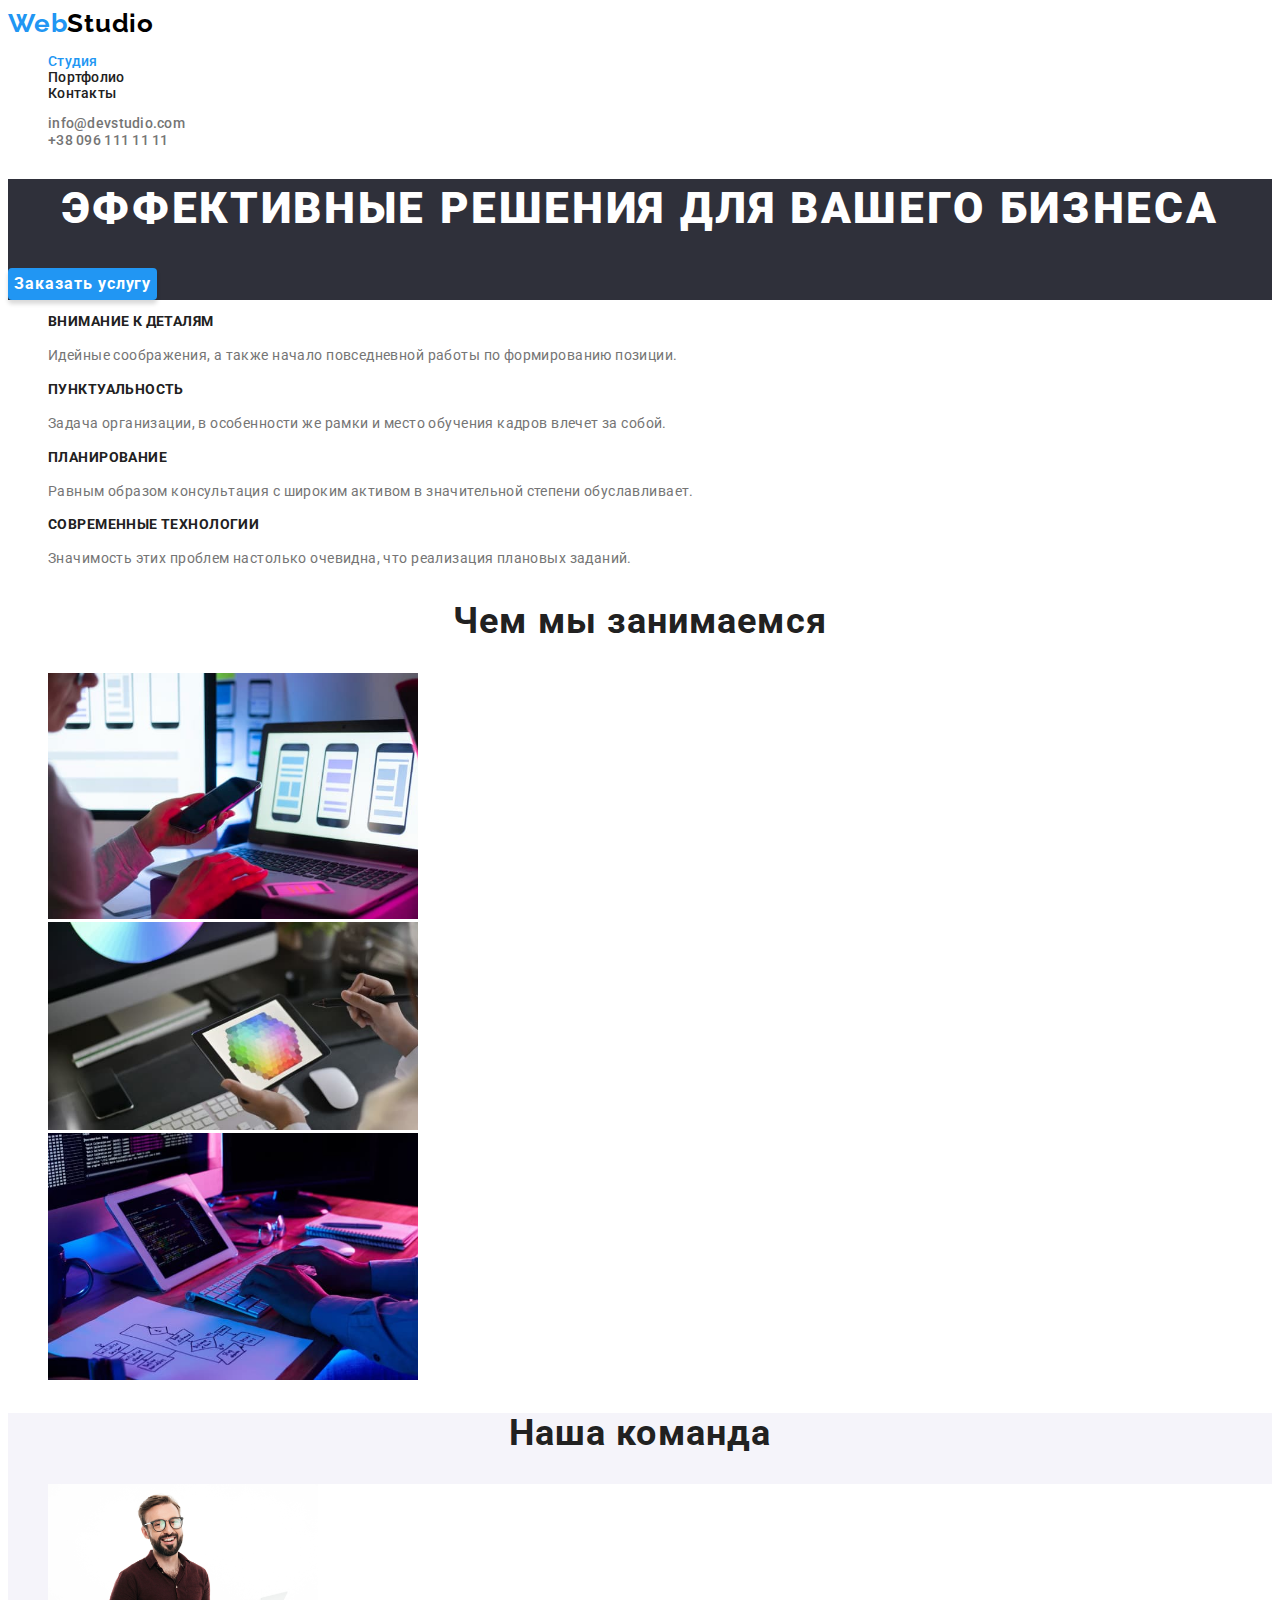
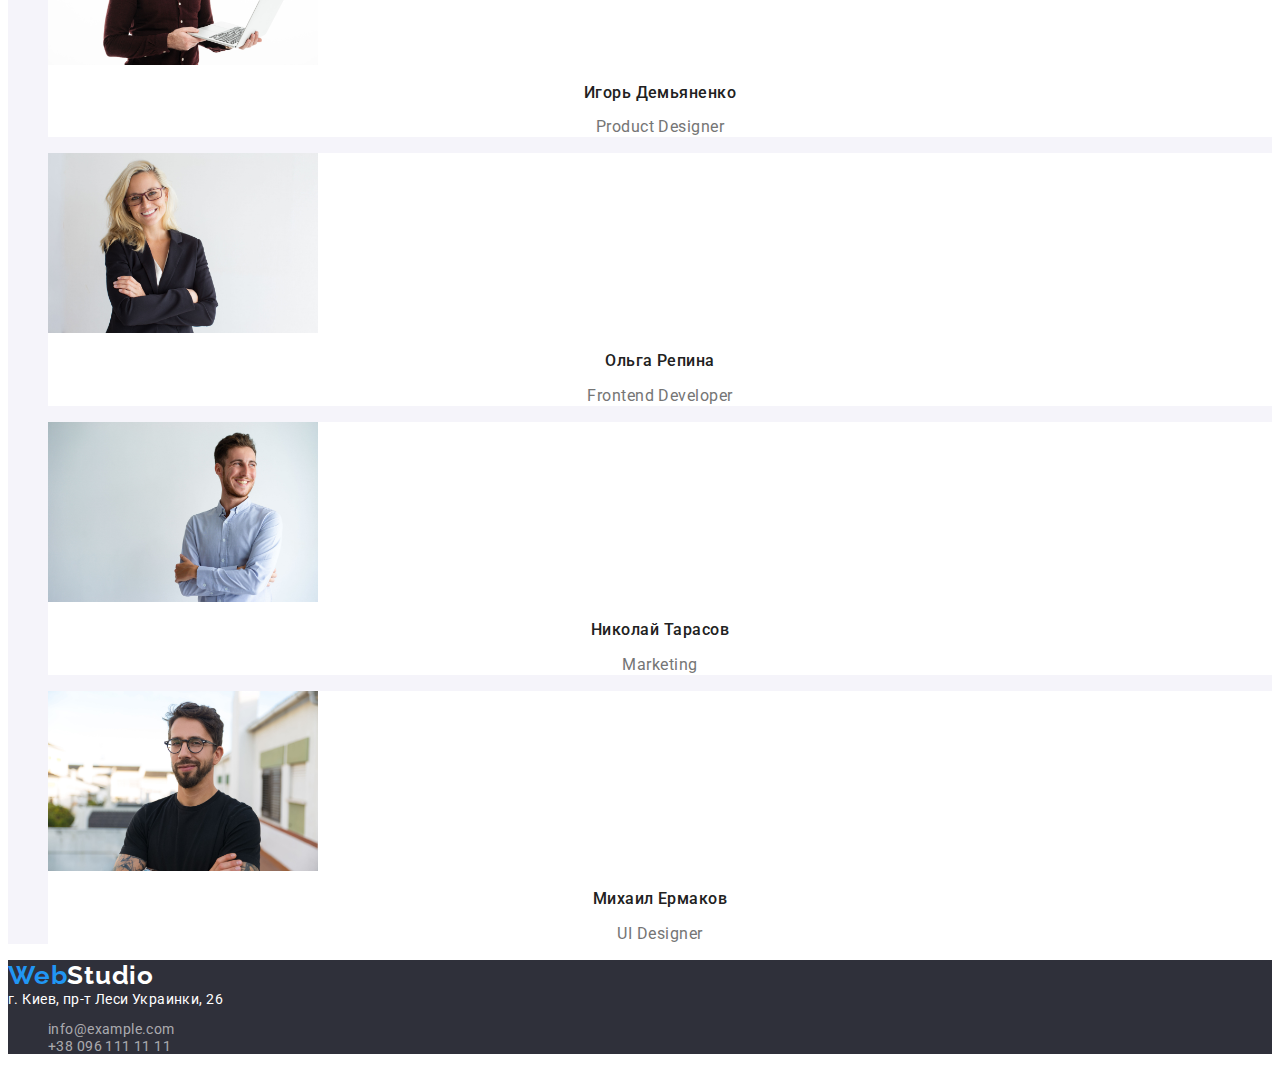
<file: index.html>
<!DOCTYPE html>
<html lang="ru">
    <head>
        <meta charset="UTF-8" />
        <meta http-equiv="X-UA-Compatible" content="IE=edge" />
        <meta name="viewport" content="width=device-width, initial-scale=1.0" />
        <title>Document</title>
        <link rel="stylesheet" href="./css/styles.css" />
        <link rel="preconnect" href="https://fonts.googleapis.com" />
        <link rel="preconnect" href="https://fonts.gstatic.com" crossorigin />
        <link
            href="https://fonts.googleapis.com/css2?family=Montserrat:wght@400;700&family=Raleway:wght@700&family=Roboto:wght@400;500;700;900&display=swap"
            rel="stylesheet"
        />
    </head>
    <body>
        <header>
            <div class="container">
                <nav>
                    <a href="./index.html" class="logo" lang="en"
                        >Web<span class="logo-second">Studio</span></a
                    >
                    <ul>
                        <li>
                            <a class="nav-link current-text" href="./index.html"
                                >Студия</a
                            >
                        </li>
                        <li>
                            <a class="nav-link" href="./portfolio.html"
                                >Портфолио</a
                            >
                        </li>
                        <li><a class="nav-link" href="#">Контакты</a></li>
                    </ul>
                </nav>
                <ul>
                    <li>
                        <a class="nav-contact" href="mailto:info@devstudio.com"
                            >info@devstudio.com</a
                        >
                    </li>
                    <li>
                        <a class="link-contact" href="tel:+380961111111"
                            >+38 096 111 11 11</a
                        >
                    </li>
                </ul>
            </div>
        </header>
        <main>
            <section class="hero">
                <div class="container">
                    <h1 class="hero-title">
                        Эффективные решения для вашего бизнеса
                    </h1>
                    <button class="hero-btn" type="button">
                        Заказать услугу
                    </button>
                </div>
            </section>
            <section>
                <h2 hidden class="hidden-title" lang="en">benefits</h2>
                <div class="container">
                    <ul>
                        <li>
                            <h3 class="benefits-title">Внимание к деталям</h3>
                            <p class="benefits-text">
                                Идейные соображения, а также начало повседневной
                                работы по формированию позиции.
                            </p>
                        </li>
                        <li>
                            <h3 class="benefits-title">Пунктуальность</h3>
                            <p class="benefits-text">
                                Задача организации, в особенности же рамки и
                                место обучения кадров влечет за собой.
                            </p>
                        </li>
                        <li>
                            <h3 class="benefits-title">Планирование</h3>
                            <p class="benefits-text">
                                Равным образом консультация с широким активом в
                                значительной степени обуславливает.
                            </p>
                        </li>
                        <li>
                            <h3 class="benefits-title">
                                Современные технологии
                            </h3>
                            <p class="benefits-text">
                                Значимость этих проблем настолько очевидна, что
                                реализация плановых заданий.
                            </p>
                        </li>
                    </ul>
                </div>
            </section>
            <section>
                <div class="container">
                    <h2 class="about-title">Чем мы занимаемся</h2>
                    <ul>
                        <li>
                            <img
                                src="./images/img1.jpeg"
                                alt="Веб разработка"
                                width="370"
                            />
                        </li>
                        <li>
                            <img
                                src="./images/img2.jpeg"
                                alt="Мобильный дизайн"
                                width="370"
                            />
                        </li>
                        <li>
                            <img
                                src="./images/img3.jpeg"
                                alt="Графический дизайн"
                                width="370"
                            />
                        </li>
                    </ul>
                </div>
            </section>
            <section class="team">
                <div class="container">
                    <h2 class="team-title">Наша команда</h2>
                    <ul>
                        <li class="team-img">
                            <img
                                src="./images/photo1.jpeg"
                                alt="Игорь Демьяненко"
                                width="270"
                            />
                            <h3 class="team-name">Игорь Демьяненко</h3>
                            <p class="team-text">Product Designer</p>
                        </li>
                        <li class="team-img">
                            <img
                                src="./images/photo2.jpeg"
                                alt="Ольга Репина"
                                width="270"
                            />
                            <h3 class="team-name">Ольга Репина</h3>
                            <p class="team-text">Frontend Developer</p>
                        </li>
                        <li class="team-img">
                            <img
                                src="./images/photo3.jpeg"
                                alt="Николай Тарасов"
                                width="270"
                            />
                            <h3 class="team-name">Николай Тарасов</h3>
                            <p class="team-text">Marketing</p>
                        </li>
                        <li class="team-img">
                            <img
                                src="./images/photo4.jpeg"
                                alt="Михаил Ермаков"
                                width="270"
                            />
                            <h3 class="team-name">Михаил Ермаков</h3>
                            <p class="team-text">UI Designer</p>
                        </li>
                    </ul>
                </div>
            </section>
        </main>
        <footer>
            <a href="./index.html" class="logo" lang="en"
                >Web<span class="logo-footer">Studio</span></a
            >
            <address class="adress">г. Киев, пр-т Леси Украинки, 26</address>
            <ul>
                <li>
                    <a class="footer-text" href="mailto:info@example.com"
                        >info@example.com</a
                    >
                </li>
                <li>
                    <a class="footer-text" href="tel:+380961111111"
                        >+38 096 111 11 11</a
                    >
                </li>
            </ul>
        </footer>
    </body>
</html>
</file>
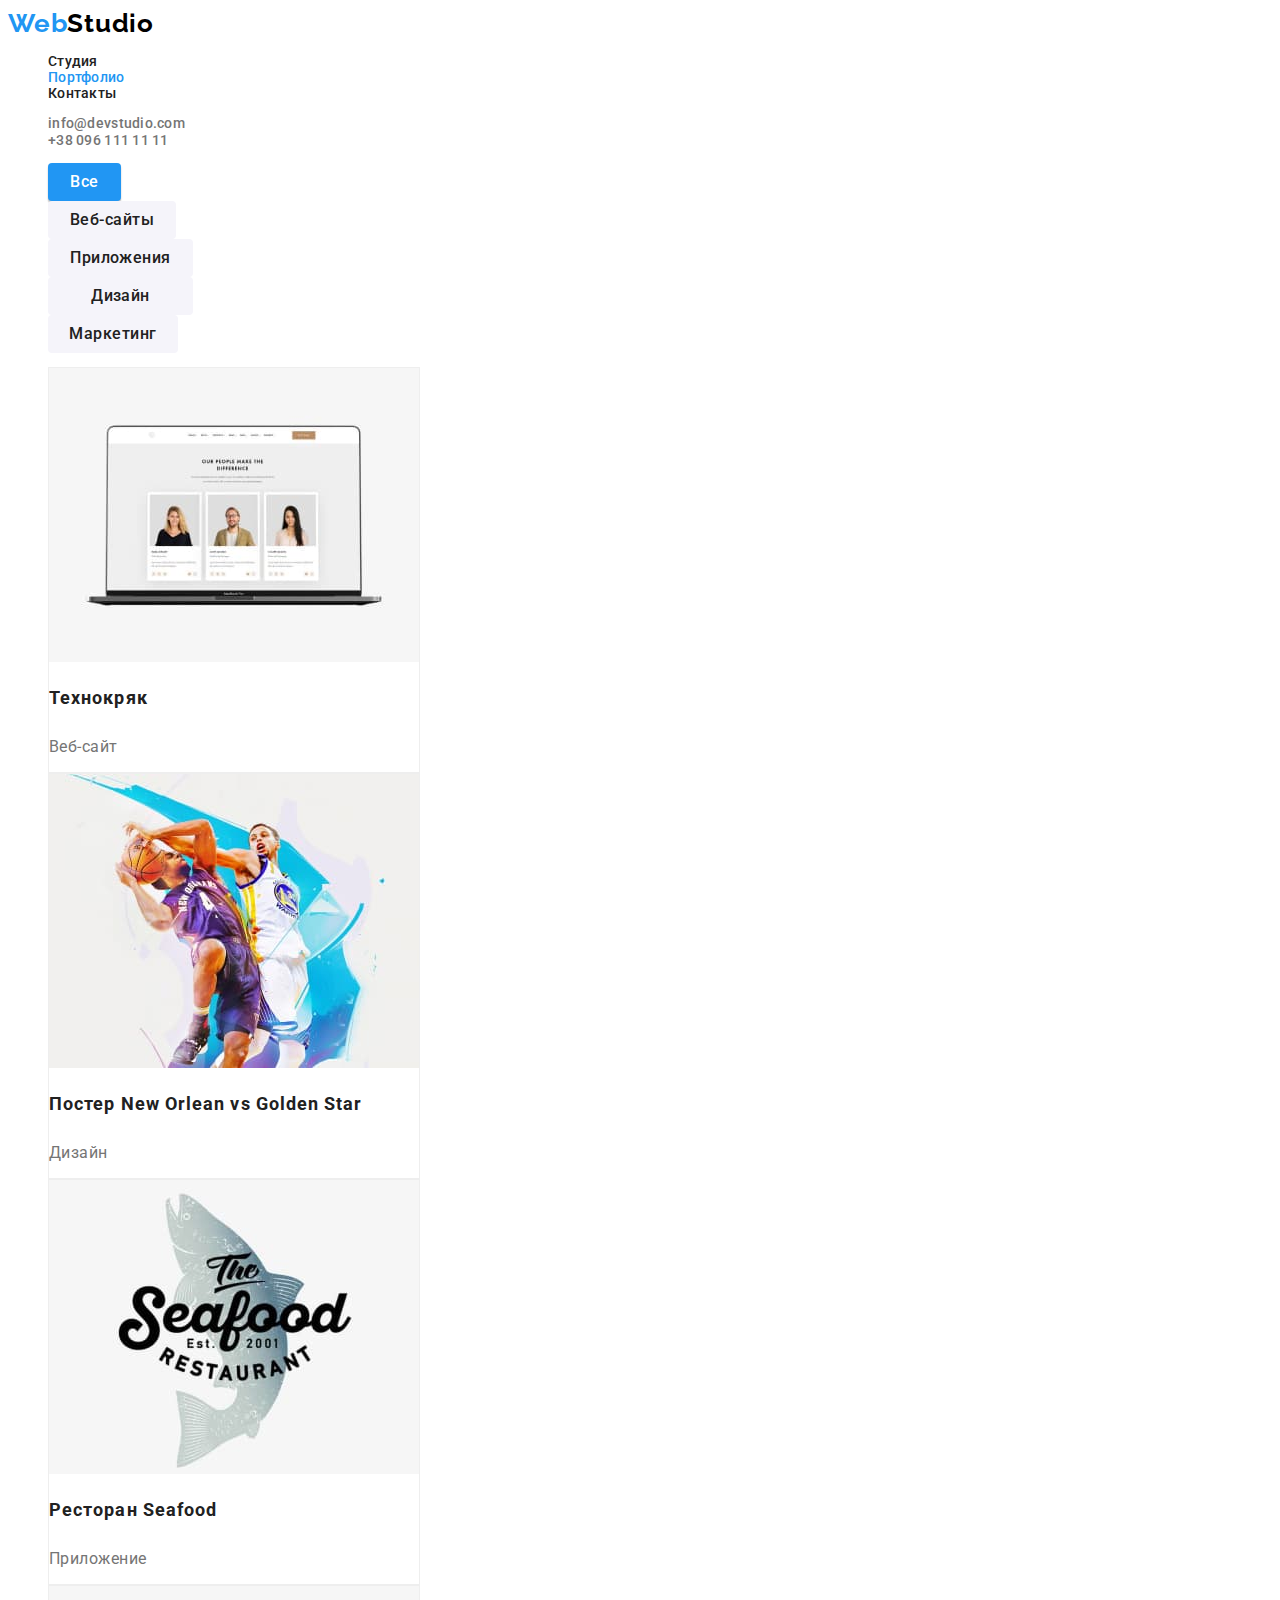
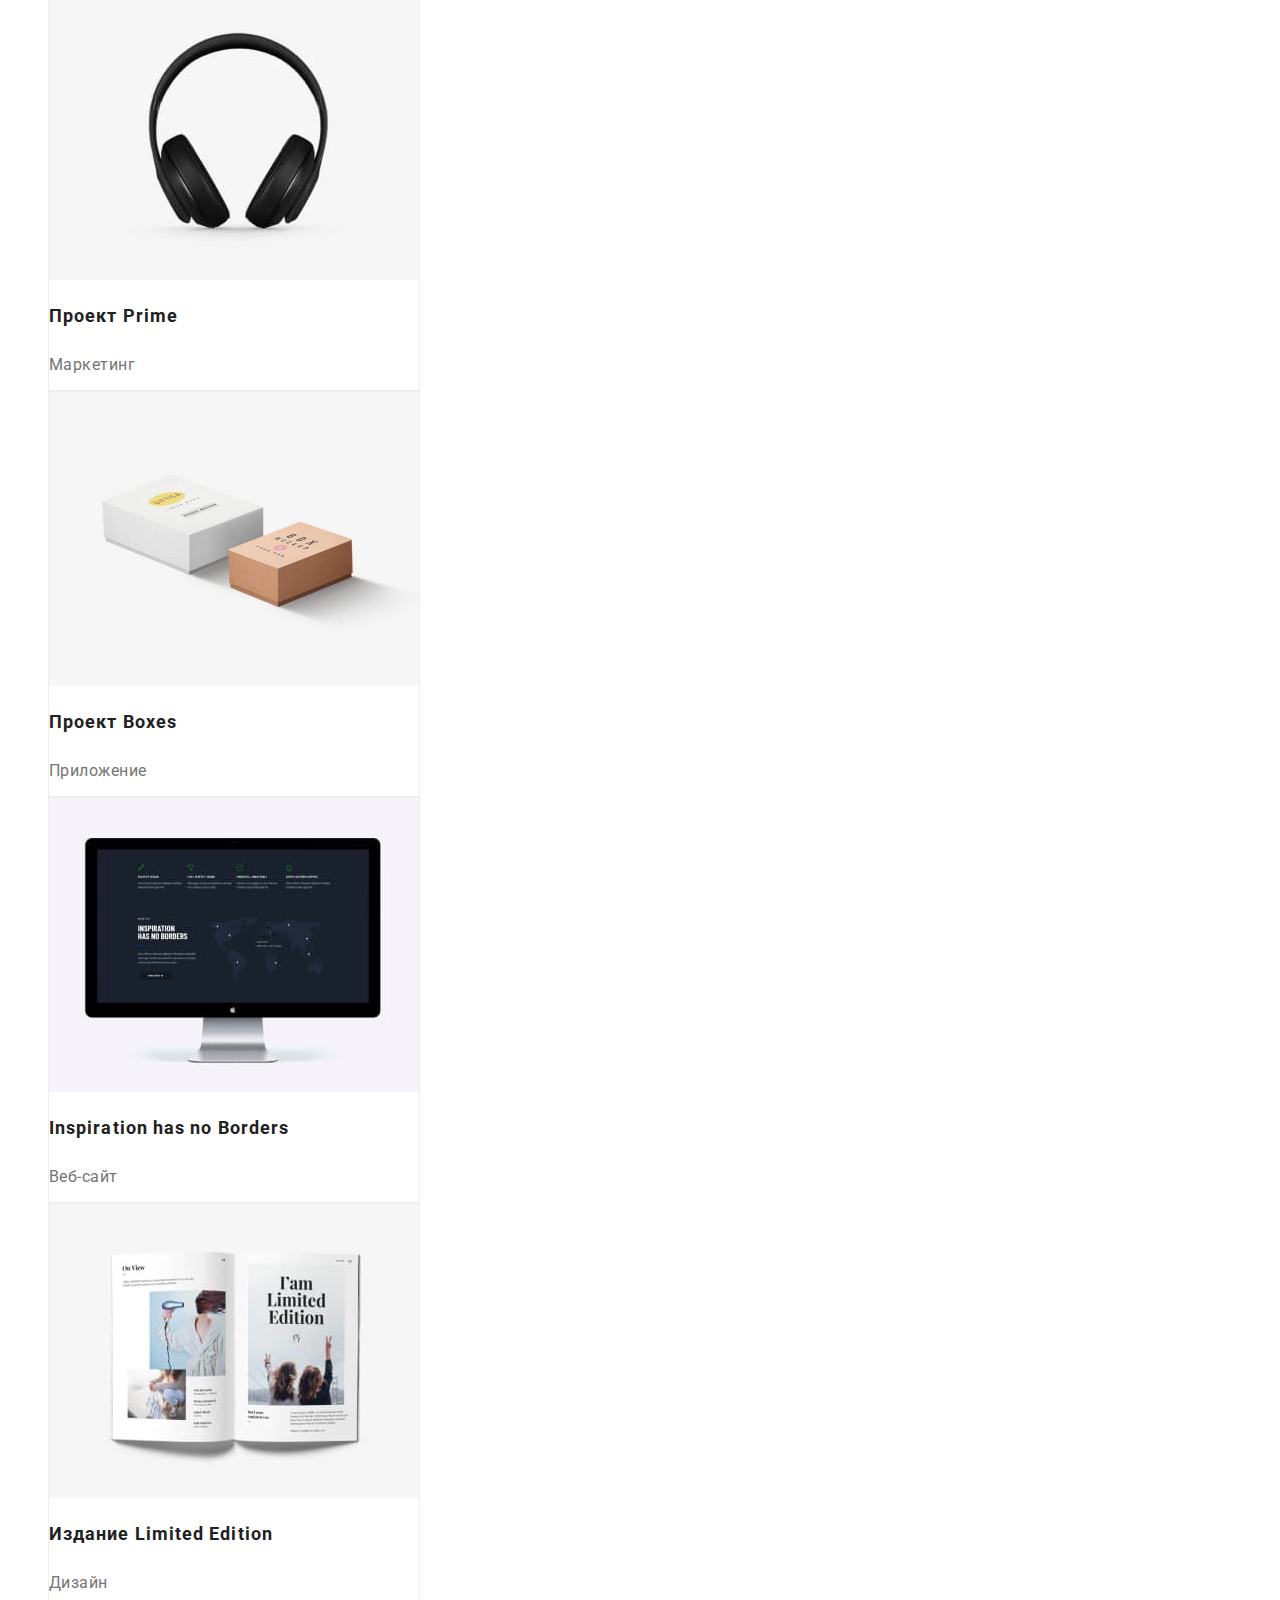
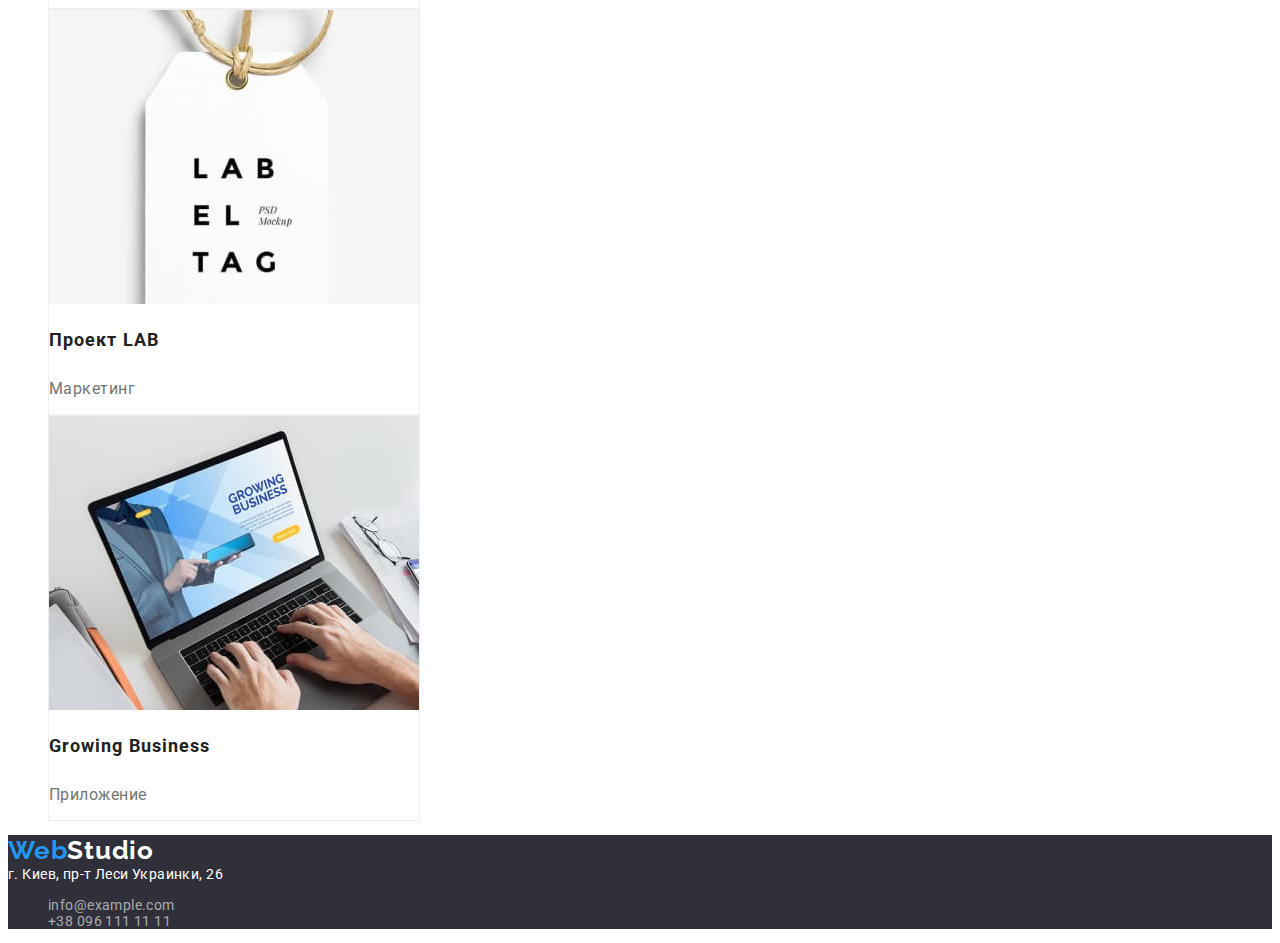
<file: portfolio.html>
<!DOCTYPE html>
<html lang="ru">
    <head>
        <meta charset="UTF-8" />
        <meta http-equiv="X-UA-Compatible" content="IE=edge" />
        <meta name="viewport" content="width=device-width, initial-scale=1.0" />
        <title>Document</title>
        <link rel="stylesheet" href="./css/styles.css" />
        <link rel="preconnect" href="https://fonts.googleapis.com" />
        <link rel="preconnect" href="https://fonts.gstatic.com" crossorigin />
        <link
            href="https://fonts.googleapis.com/css2?family=Montserrat:wght@400;700&family=Raleway:wght@700&family=Roboto:wght@400;500;700;900&display=swap"
            rel="stylesheet"
        />
    </head>
    <body>
        <header>
            <div class="container">
                <nav>
                    <a href="./index.html" class="logo" lang="en"
                        >Web<span class="logo-second">Studio</span></a
                    >
                    <ul>
                        <li>
                            <a class="nav-link" href="./index.html">Студия</a>
                        </li>
                        <li>
                            <a
                                class="nav-link current-text"
                                href="./portfolio.html"
                                >Портфолио</a
                            >
                        </li>
                        <li><a class="nav-link" href="#">Контакты</a></li>
                    </ul>
                </nav>
                <ul>
                    <li>
                        <a class="nav-contact" href="mailto:info@devstudio.com"
                            >info@devstudio.com</a
                        >
                    </li>
                    <li>
                        <a class="link-contact" href="tel:+380961111111"
                            >+38 096 111 11 11</a
                        >
                    </li>
                </ul>
            </div>
        </header>
        <main>
            <section>
                <div class="container">
                    <h1 hidden class="hidden-title" lang="en">Portfolio</h1>
                    <ul>
                        <li>
                            <button class="btn-vse current" type="button">
                                Все
                            </button>
                        </li>
                        <li>
                            <button class="btn-website" type="button">
                                Веб-сайты
                            </button>
                        </li>
                        <li>
                            <button class="btn-app" type="button">
                                Приложения
                            </button>
                        </li>
                        <li>
                            <button class="btn-design" type="button">
                                Дизайн
                            </button>
                        </li>
                        <li>
                            <button class="btn-marketing" type="button">
                                Маркетинг
                            </button>
                        </li>
                    </ul>

                    <ul>
                        <li class="item-portfolio">
                            <img
                                src="./images/img11.jpg"
                                alt="Технокряк"
                                width="370"
                                height="294"
                            />
                            <h2 class="title-portfolio">Технокряк</h2>
                            <p class="text-portfolio">Веб-сайт</p>
                        </li>
                        <li class="item-portfolio">
                            <img
                                src="./images/img22.jpg"
                                alt="Постер New Orlean vs Golden Star"
                                width="370"
                                height="294"
                            />
                            <h2 class="title-portfolio">
                                Постер New Orlean vs Golden Star
                            </h2>
                            <p class="text-portfolio">Дизайн</p>
                        </li>
                        <li class="item-portfolio">
                            <img
                                src="./images/img33.jpg"
                                alt="Ресторан Seafood"
                                width="370"
                                height="294"
                            />
                            <h2 class="title-portfolio">Ресторан Seafood</h2>
                            <p class="text-portfolio">Приложение</p>
                        </li>
                        <li class="item-portfolio">
                            <img
                                src="./images/img44.jpg"
                                alt="Проект Prime"
                                width="370"
                                height="294"
                            />
                            <h2 class="title-portfolio">Проект Prime</h2>
                            <p class="text-portfolio">Маркетинг</p>
                        </li>
                        <li class="item-portfolio">
                            <img
                                src="./images/img55.jpg"
                                alt="Проект Boxes"
                                width="370"
                                height="294"
                            />
                            <h2 class="title-portfolio">Проект Boxes</h2>
                            <p class="text-portfolio">Приложение</p>
                        </li>
                        <li class="item-portfolio">
                            <img
                                src="./images/img66.jpg"
                                alt="Inspiration has no Borders"
                                width="370"
                                height="294"
                            />
                            <h2 class="title-portfolio">
                                Inspiration has no Borders
                            </h2>
                            <p class="text-portfolio">Веб-сайт</p>
                        </li>
                        <li class="item-portfolio">
                            <img
                                src="./images/img77.jpg"
                                alt="Издание Limited Edition"
                                width="370"
                                height="294"
                            />
                            <h2 class="title-portfolio">
                                Издание Limited Edition
                            </h2>
                            <p class="text-portfolio">Дизайн</p>
                        </li>
                        <li class="item-portfolio">
                            <img
                                src="./images/img88.jpg"
                                alt="Проект LAB"
                                width="370"
                                height="294"
                            />
                            <h2 class="title-portfolio">Проект LAB</h2>
                            <p class="text-portfolio">Маркетинг</p>
                        </li>
                        <li class="item-portfolio">
                            <img
                                src="./images/img99.jpg"
                                alt="Growing Business"
                                width="370"
                                height="294"
                            />
                            <h2 class="title-portfolio">Growing Business</h2>
                            <p class="text-portfolio">Приложение</p>
                        </li>
                    </ul>
                </div>
            </section>
        </main>
        <footer>
            <a href="./index.html" class="logo" lang="en"
                >Web<span class="logo-footer">Studio</span></a
            >
            <address class="adress">г. Киев, пр-т Леси Украинки, 26</address>
            <ul>
                <li>
                    <a class="footer-text" href="mailto:info@example.com"
                        >info@example.com</a
                    >
                </li>
                <li>
                    <a class="footer-text" href="tel:+380961111111"
                        >+38 096 111 11 11</a
                    >
                </li>
            </ul>
        </footer>
    </body>
</html>
</file>
<file: css/styles.css>
:root {
    --text-color: #212121;
    --background-btn: #f5f4fa;
    --btncolor-hover: #2196f3;
    --btntext-hover: #ffffff;
    --font-size: 14px;
}

body {
    font-family: Roboto, sans-serif;
    color: var(--text-color);
    font-size: var(--font-size);
}

a {
    text-decoration: none;
    color: inherit;
}

li {
    list-style-type: none;
}

.logo {
    font-family: 'Raleway', sans-serif;
    font-style: normal;
    font-weight: 700;
    font-size: 26px;
    line-height: 1.2;
    letter-spacing: 0.03em;
    color: #2196f3;
}

.logo-second {

    color: #000000;
}

.nav-link {
    font-weight: 500;
    font-size: var(--font-size)
    line-height: 1.14;
    letter-spacing: 0.02em;
    color: var(--text-color);
}

.nav-link:focus,
.nav-link:hover {

    color: var(--btncolor-hover);
}

.nav-contact {
    font-weight: 500;
    font-size: 14px;
    line-height: 1.14;
    letter-spacing: 0.02em;

    color: #757575;
}

.link-contact {

    font-weight: 500;
    font-size: 14px;
    line-height: 1.14;
    letter-spacing: 0.02em;
    color: #757575;
}

.link-contact:hover,
.link-contact:focus,
.nav-contact:hover,
.nav-contact:focus {

    font-weight: 500;
    font-size: var(--font-size);
    line-height: 1.14;
    letter-spacing: 0.02em;
    color: var(--btncolor-hover);
}

.hero-title {

    font-weight: 900;
    font-size: 44px;
    line-height: 1.36;
    text-align: center;
    letter-spacing: 0.06em;
    text-transform: uppercase;
    color: #ffffff;
}

.hero {
    background-color: #2f303a;
}

.hero-btn {
    background: #2196f3;
    box-shadow: 0px 4px 4px rgba(0, 0, 0, 0.15);
    border-radius: 4px;
    font-family: 'Roboto';
    font-style: normal;
    font-weight: 700;
    font-size: 16px;
    line-height: 1.87;
    display: flex;
    align-items: center;
    text-align: center;
    letter-spacing: 0.06em;
    color: #ffffff;
}

.hero-btn:hover,
.hero-btn:focus {
    background: #188ce8;
}

.benefits-title {
    font-family: 'Roboto';
    font-style: normal;
    font-weight: 700;
    font-size: var(--font-size);
    line-height: 1.14;
    letter-spacing: 0.03em;
    text-transform: uppercase;
    color: var(--text-color);
}

.benefits-text {
    font-family: 'Roboto';
    font-size: var(--font-size);
    line-height: 1.71;
    letter-spacing: 0.03em;
    color: #757575;
}

.about-title {
    font-weight: 700;
    font-size: 36px;
    line-height: 1.16;
    text-align: center;
    letter-spacing: 0.03em;
    color: var(--text-color);
}

.team-title {
    font-weight: 700;
    font-size: 36px;
    line-height: 1.16;
    text-align: center;
    letter-spacing: 0.03em;
    color: var(--text-color);
}

.team-name {
    font-weight: 500;
    font-size: 16px;
    line-height: 1.18;
    text-align: center;
    letter-spacing: 0.03em;
    color: var(--text-color);
}

.team {
    background: #f5f4fa;
}

.team-img {
    background: #ffffff;
}

.team-text {
    font-size: 16px;
    line-height: 1.18;
    text-align: center;
    letter-spacing: 0.03em;
    color: #757575;
}

footer {
    background: #2f303a;
}

.logo-footer {
    font-family: 'Raleway';
    font-style: normal;
    font-weight: 700;
    font-size: 26px;
    line-height: 1.19;
    letter-spacing: 0.03em;
    color: #ffffff;
}

.adress {
    font-family: 'Roboto';
    font-style: normal;
    font-weight: 400;
    font-size: var(--font-size);
    line-height: 1.17;
    letter-spacing: 0.03em;
    color: #ffffff;
}

.footer-text {
    font-family: 'Roboto';
    font-size: var(--font-size);
    line-height: 1.17;
    letter-spacing: 0.03em;
    color: rgba(255, 255, 255, 0.6);
}

.footer-text:hover,
.footer-text:focus {
    color: var(--btncolor-hover);
}

.btn-vse {
    width: 73px;
    height: 38px;
    left: 495px;
    top: 174px;
    background: var(--background-btn);
    box-shadow: 0px 3px 1px rgba(0, 0, 0, 0.1), 0px 1px 2px rgba(0, 0, 0, 0.08),
        0px 2px 2px rgba(0, 0, 0, 0.12);
    border-radius: 4px;
    font-family: 'Roboto';
    font-style: normal;
    font-weight: 500;
    font-size: 16px;
    line-height: 1.62;
    text-align: center;
    letter-spacing: 0.03em;
    color: var(--text-color);
}

.btn-vse:hover,
.btn-vse:focus {

    color: #ffffff;
    background-color: var(--btncolor-hover);
}

.btn-website {
    width: 128px;
    height: 38px;
    left: 576px;
    top: 174px;
    background: var(--background-btn);
    border-radius: 4px;
    font-family: 'Roboto';
    font-style: normal;
    font-weight: 500;
    font-size: 16px;
    line-height: 1.62;
    text-align: center;
    letter-spacing: 0.03em;
    color: var(--text-color);
}

.btn-website:hover,
.btn-website:focus {
 
    color: #ffffff;
    background-color: var(--btncolor-hover);
}

.btn-app {
    width: 145px;
    height: 38px;
    left: 712px;
    top: 174px;
    background: var(--background-btn);
    border-radius: 4px;
    font-family: 'Roboto';
    font-style: normal;
    font-weight: 500;
    font-size: 16px;
    line-height: 1.62;
    text-align: center;
    letter-spacing: 0.03em;
    color: var(--text-color);
}

.btn-app:hover,
.btn-app:focus {

    color: #ffffff;
    background-color: var(--btncolor-hover);
}

.btn-design {
    width: 145px;
    height: 38px;
    left: 712px;
    top: 174px;
    background: var(--background-btn);
    border-radius: 4px;
    font-family: 'Roboto';
    font-style: normal;
    font-weight: 500;
    font-size: 16px;
    line-height: 1.62;
    text-align: center;
    letter-spacing: 0.03em;
    color: var(--text-color);
}

.btn-design:hover,
.btn-design:focus {

    color: #ffffff;
    background-color: var(--btncolor-hover);
}

.btn-marketing {
    width: 130px;
    height: 38px;
    left: 976px;
    top: 174px;
    background: var(--background-btn);
    border-radius: 4px;
    font-family: 'Roboto';
    font-style: normal;
    font-weight: 500;
    font-size: 16px;
    line-height: 1.62;
    text-align: center;
    letter-spacing: 0.03em;
    color: var(--text-color);
}

.btn-marketing:hover,
.btn-marketing:focus {

    color: #ffffff;
    background-color: var(--btncolor-hover);
}

button {
    border: none;
    cursor: pointer;
}

.item-portfolio {
    width: 370px;
    height: 404px;
    left: 215px;
    top: 262px;
    background: #ffffff;
    border: 1px solid #eeeeee;
}

.title-portfolio {
    width: 322px;
    height: 36px;
    left: 239px;
    top: 576px;
    font-weight: 700;
    font-size: 18px;
    line-height: 2;
    letter-spacing: 0.06em;
    color: var(--text-color);
}

.text-portfolio {
    width: 322px;
    height: 30px;
    left: 239px;
    top: 616px;
    font-size: 16px;
    line-height: 1.87;
    letter-spacing: 0.03em;
    color: #757575;
}

.current {
    color: #ffffff;
    background-color: var(--btncolor-hover);
}

.current-text {
    color: var(--btncolor-hover);
}
</file>
